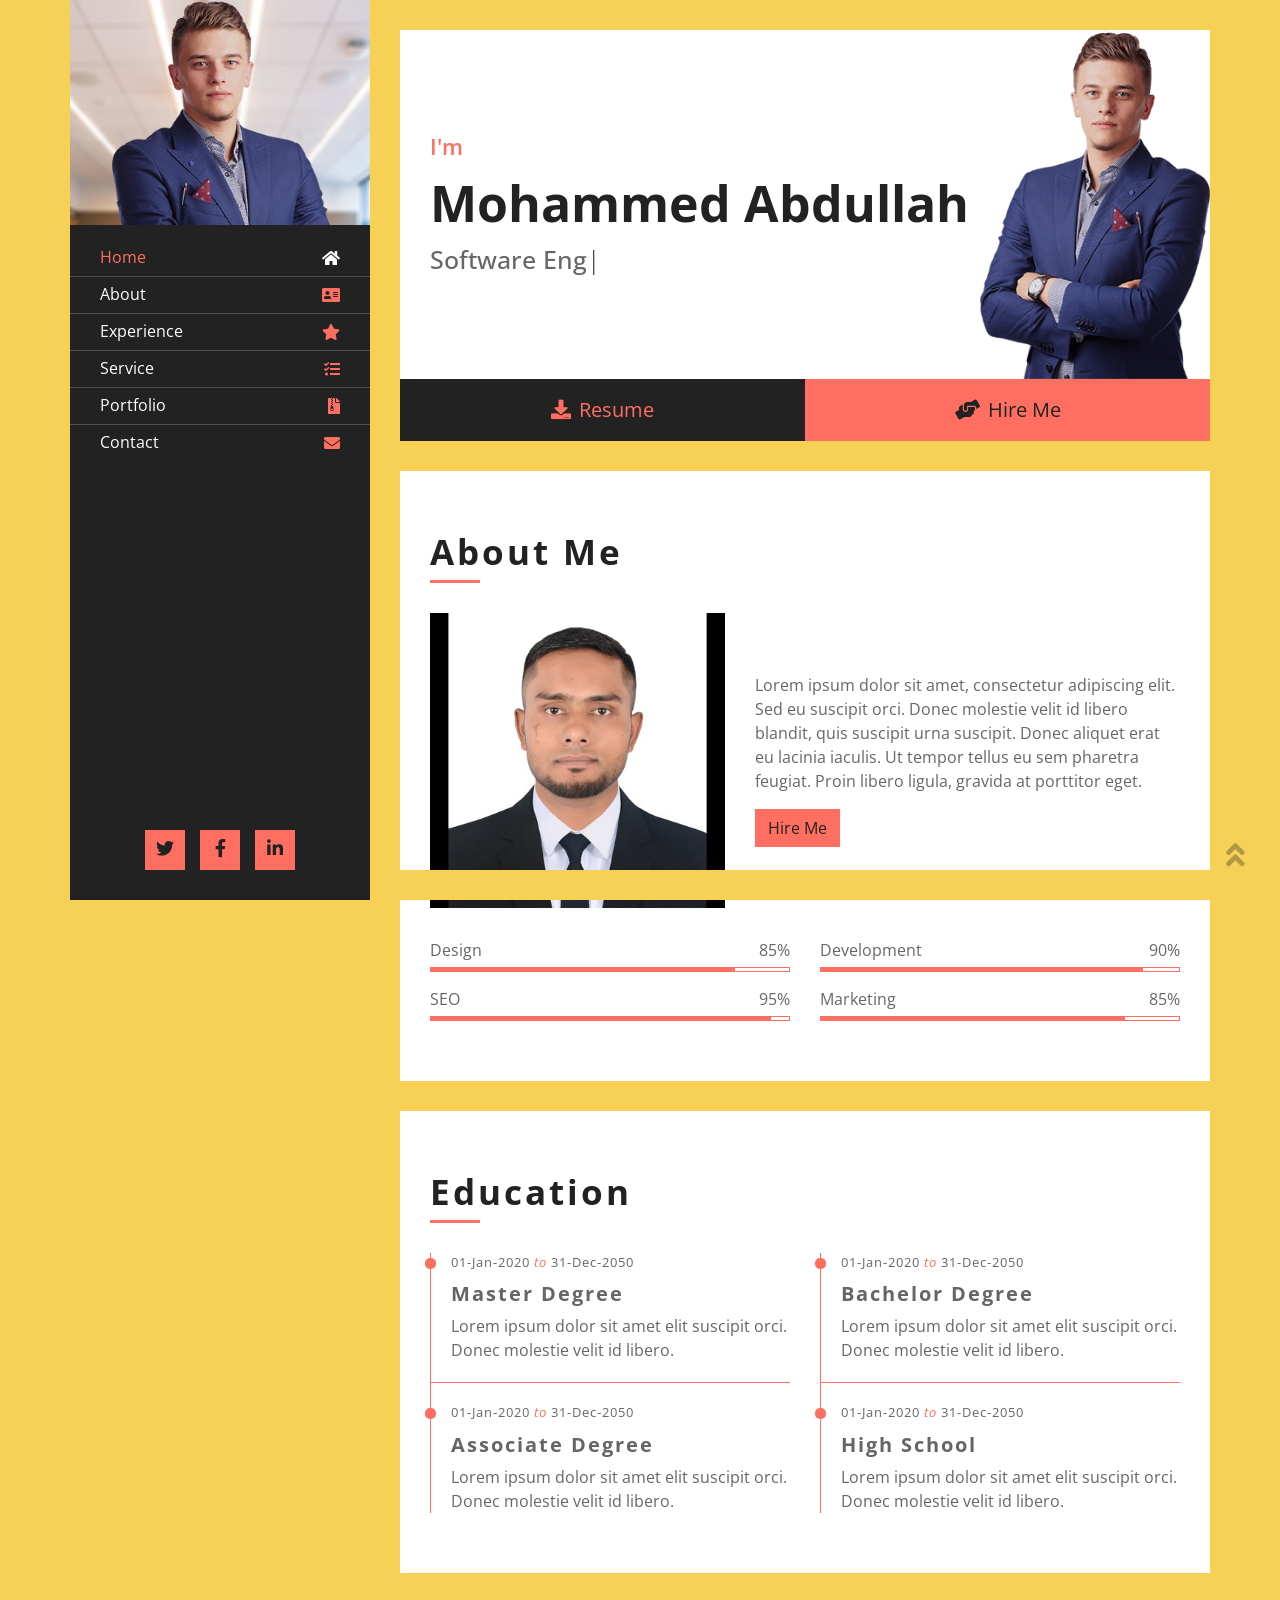
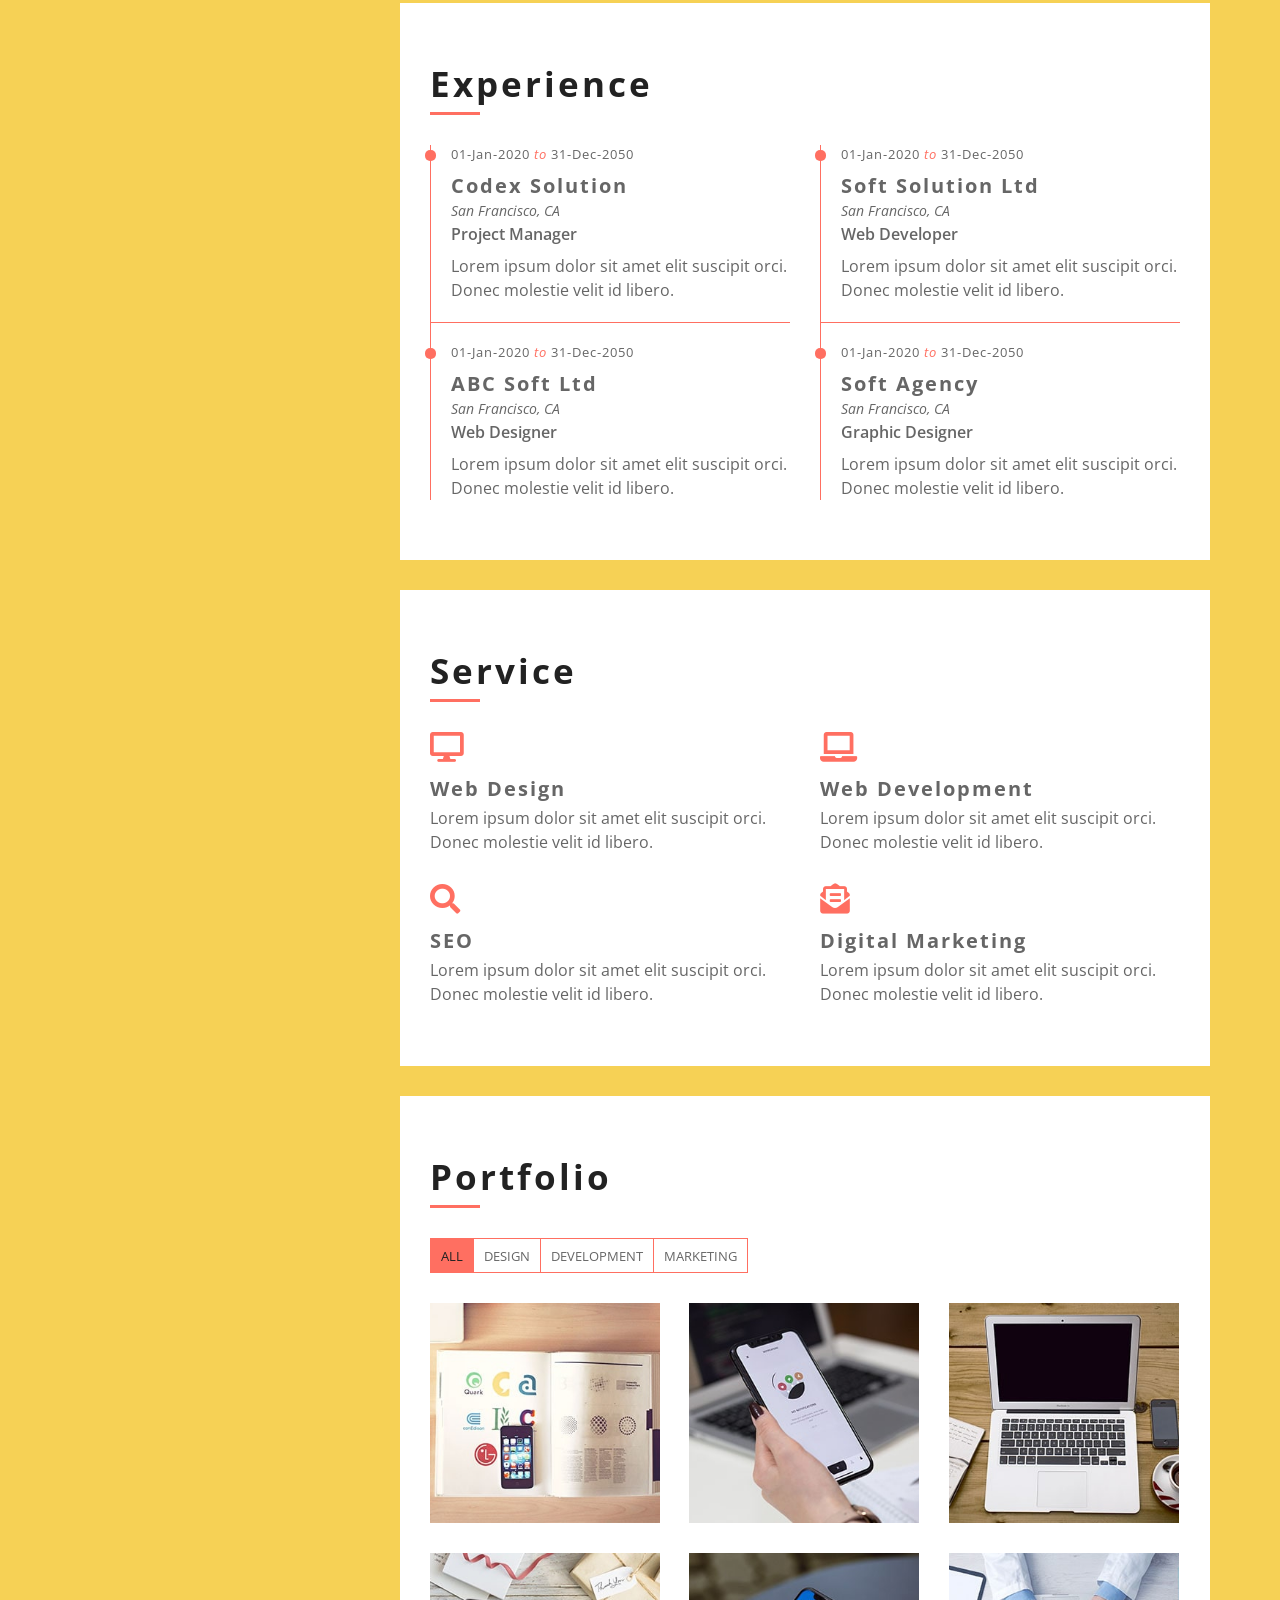
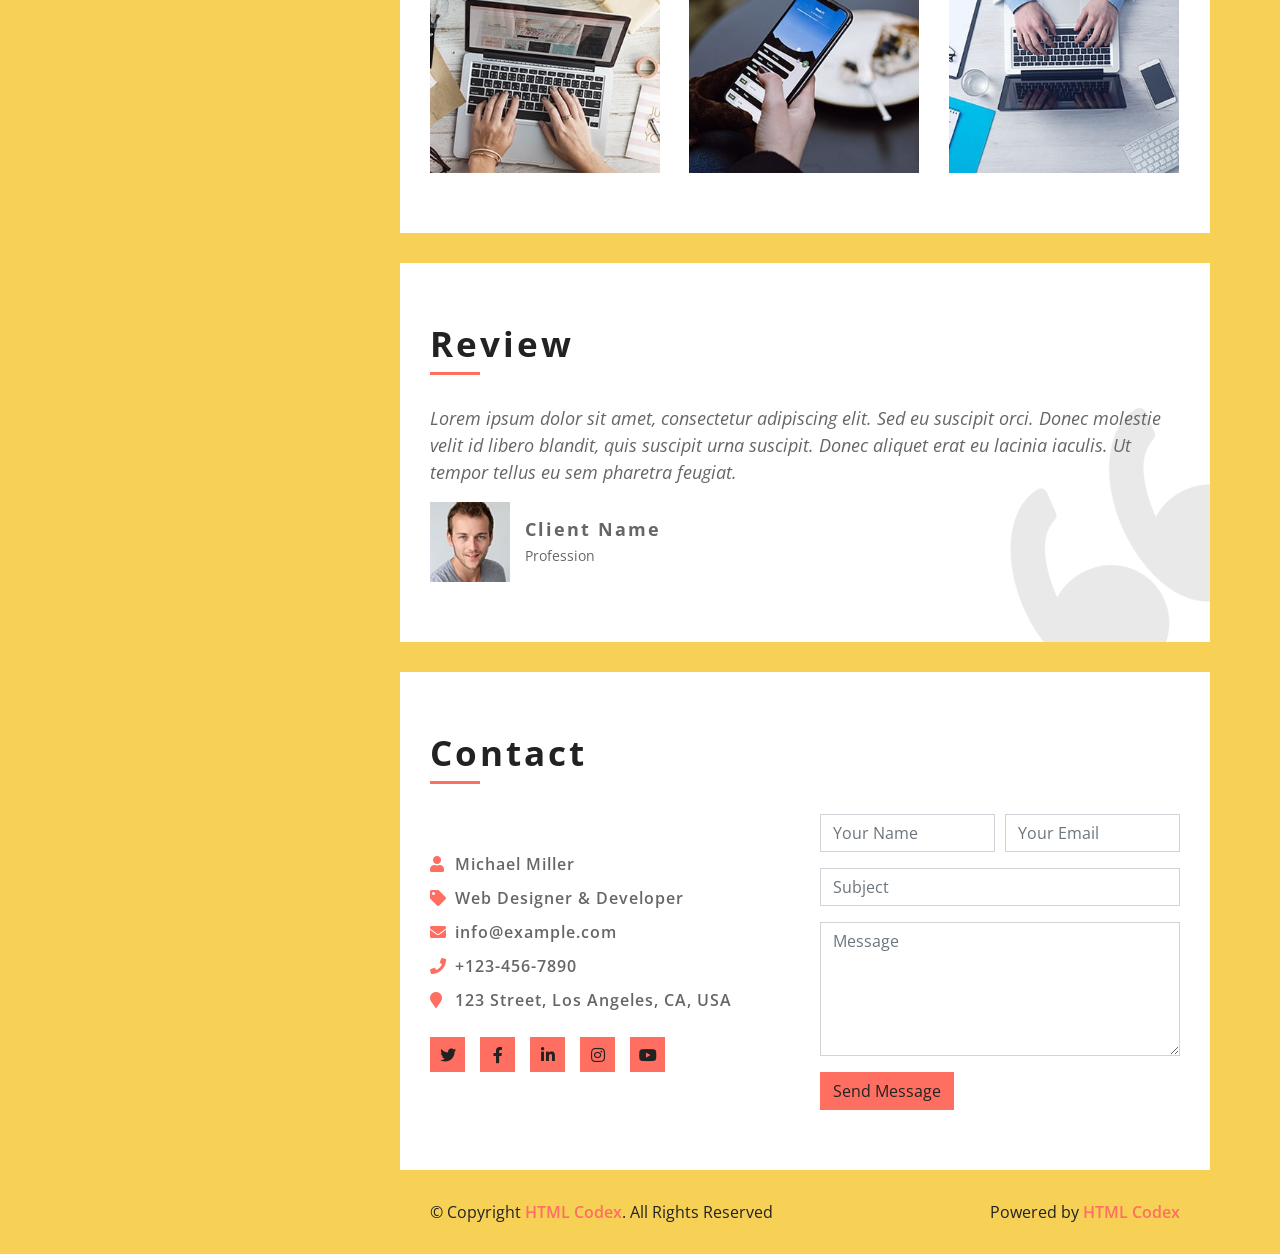
<file: index.html>
<!DOCTYPE html>
<html lang="en">
    <head>
        <meta charset="utf-8">
        <title>Awal's Resume</title>
        <meta content="width=device-width, initial-scale=1.0" name="viewport">
        <meta content="Resume Website Template Free Download" name="keywords">
        <meta content="Resume Website Template Free Download" name="description">

        <!-- Favicon -->
        <link href="img/favicon.ico" rel="icon">

        <!-- Google Fonts -->
        <link href="https://fonts.googleapis.com/css2?family=Open+Sans:300;400;600;700;800&display=swap" rel="stylesheet">

        <!-- CSS Libraries -->
        <link href="https://stackpath.bootstrapcdn.com/bootstrap/4.4.1/css/bootstrap.min.css" rel="stylesheet">
        <link href="https://cdnjs.cloudflare.com/ajax/libs/font-awesome/5.10.0/css/all.min.css" rel="stylesheet">
        <link href="lib/slick/slick.css" rel="stylesheet">
        <link href="lib/slick/slick-theme.css" rel="stylesheet">
        <link href="lib/lightbox/css/lightbox.min.css" rel="stylesheet">

        <!-- Template Stylesheet -->
        <link href="css/style.css" rel="stylesheet">
    </head>

    <body data-spy="scroll" data-target=".navbar" data-offset="51">
        <div class="wrapper">
            <div class="sidebar">
                <div class="sidebar-header">
                    <img src="img/profile.jpg" alt="Image">
                </div>
                <div class="sidebar-content">
                    <nav class="navbar navbar-expand-md bg-dark navbar-dark">
                        <a href="#" class="navbar-brand">Navigation</a>
                        <button type="button" class="navbar-toggler" data-toggle="collapse" data-target="#navbarCollapse">
                            <span class="navbar-toggler-icon"></span>
                        </button>
                        <div class="collapse navbar-collapse" id="navbarCollapse">
                            <ul class="nav navbar-nav">
                                <li class="nav-item">
                                    <a class="nav-link" href="#header">Home<i class="fa fa-home"></i></a>
                                </li>
                                <li class="nav-item">
                                    <a class="nav-link" href="#about">About<i class="fa fa-address-card"></i></a>
                                </li>
                                <li class="nav-item">
                                    <a class="nav-link" href="#experience">Experience<i class="fa fa-star"></i></a>
                                </li>
                                <li class="nav-item">
                                    <a class="nav-link" href="#service">Service<i class="fa fa-tasks"></i></a>
                                </li>
                                <li class="nav-item">
                                    <a class="nav-link" href="#portfolio">Portfolio<i class="fa fa-file-archive"></i></a>
                                </li>
                                <li class="nav-item">
                                    <a class="nav-link" href="#contact">Contact<i class="fa fa-envelope"></i></a>
                                </li>
                            </ul>
                        </div>
                    </nav>
                </div>
                <div class="sidebar-footer">
                    <a href="#"><i class="fab fa-twitter"></i></a>
                    <a href="#"><i class="fab fa-facebook-f"></i></a>
                    <a href="#"><i class="fab fa-linkedin-in"></i></a>
                </div>
            </div>
            <div class="content">
                <!-- Header Start -->
                <div class="header" id="header">
                    <div class="content-inner">
                        <p>I'm</p>
                        <h1>Mohammed Abdullah</h1>
                        <h2></h2>
                        <div class="typed-text">Software Engineer, Web Developer, Front End Developer, Sales Manager</div>
                    </div>
                </div>
                <!-- Header End -->
                
                <!-- Large Button Start -->
                <div class="large-btn">
                    <div class="content-inner">
                        <a class="btn" href="#"><i class="fa fa-download"></i>Resume</a>
                        <a class="btn" href="#"><i class="fa fa-hands-helping"></i>Hire Me</a>
                    </div>
                </div>
                <!-- Large Button End -->
                
                <!-- About Start -->
                <div class="about" id="about">
                    <div class="content-inner">
                        <div class="content-header">
                            <h2>About Me</h2>
                        </div>
                        <div class="row align-items-center">
                            <div class="col-md-6 col-lg-5">
                                <img src="img/about.jpg" alt="Image">
                            </div>
                            <div class="col-md-6 col-lg-7">
                                <p>
                                    Lorem ipsum dolor sit amet, consectetur adipiscing elit. Sed eu suscipit orci. Donec molestie velit id libero blandit, quis suscipit urna suscipit. Donec aliquet erat eu lacinia iaculis. Ut tempor tellus eu sem pharetra feugiat. Proin libero ligula, gravida at porttitor eget.
                                </p>
                                <a class="btn" href="#">Hire Me</a>
                            </div>
                        </div>
                        <div class="row">
                            <div class="col-md-6">
                                <div class="skills">
                                    <div class="skill-name">
                                        <p>Design</p><p>85%</p>
                                    </div>
                                    <div class="progress">
                                        <div class="progress-bar" role="progressbar" aria-valuenow="85" aria-valuemin="0" aria-valuemax="100"></div>
                                    </div>
                                    <div class="skill-name">
                                        <p>SEO</p><p>95%</p>
                                    </div>
                                    <div class="progress">
                                        <div class="progress-bar" role="progressbar" aria-valuenow="95" aria-valuemin="0" aria-valuemax="100"></div>
                                    </div>
                                </div>
                            </div>
                            <div class="col-md-6">
                                <div class="skills">
                                    <div class="skill-name">
                                        <p>Development</p><p>90%</p>
                                    </div>
                                    <div class="progress">
                                        <div class="progress-bar" role="progressbar" aria-valuenow="90" aria-valuemin="0" aria-valuemax="100"></div>
                                    </div>
                                    <div class="skill-name">
                                        <p>Marketing</p><p>85%</p>
                                    </div>
                                    <div class="progress">
                                        <div class="progress-bar" role="progressbar" aria-valuenow="85" aria-valuemin="0" aria-valuemax="100"></div>
                                    </div>
                                </div>
                            </div>
                        </div>
                    </div>
                </div>
                <!-- About End -->
                
                <!-- Education Start -->
                <div class="education" id="education">
                    <div class="content-inner">
                        <div class="content-header">
                            <h2>Education</h2>
                        </div>
                        <div class="row align-items-center">
                            <div class="col-md-6">
                                <div class="edu-col">
                                    <span>01-Jan-2020 <i>to</i> 31-Dec-2050</span>
                                    <h3>Master Degree</h3>
                                    <p>Lorem ipsum dolor sit amet elit suscipit orci. Donec molestie velit id libero.</p>
                                </div>
                            </div>
                            <div class="col-md-6">
                                <div class="edu-col">
                                    <span>01-Jan-2020 <i>to</i> 31-Dec-2050</span>
                                    <h3>Bachelor Degree</h3>
                                    <p>Lorem ipsum dolor sit amet elit suscipit orci. Donec molestie velit id libero.</p>
                                </div>
                            </div>
                            <div class="col-md-6">
                                <div class="edu-col">
                                    <span>01-Jan-2020 <i>to</i> 31-Dec-2050</span>
                                    <h3>Associate Degree</h3>
                                    <p>Lorem ipsum dolor sit amet elit suscipit orci. Donec molestie velit id libero.</p>
                                </div>
                            </div>
                            <div class="col-md-6">
                                <div class="edu-col">
                                    <span>01-Jan-2020 <i>to</i> 31-Dec-2050</span>
                                    <h3>High School</h3>
                                    <p>Lorem ipsum dolor sit amet elit suscipit orci. Donec molestie velit id libero.</p>
                                </div>
                            </div>
                        </div>
                    </div>
                </div>
                <!-- Education Start -->
                
                <!-- Experience Start -->
                <div class="experience" id="experience">
                    <div class="content-inner">
                        <div class="content-header">
                            <h2>Experience</h2>
                        </div>
                        <div class="row align-items-center">
                            <div class="col-md-6">
                                <div class="exp-col">
                                    <span>01-Jan-2020 <i>to</i> 31-Dec-2050</span>
                                    <h3>Codex Solution</h3>
                                    <h4>San Francisco, CA</h4>
                                    <h5>Project Manager</h5>
                                    <p>Lorem ipsum dolor sit amet elit suscipit orci. Donec molestie velit id libero.</p>
                                </div>
                            </div>
                            <div class="col-md-6">
                                <div class="exp-col">
                                    <span>01-Jan-2020 <i>to</i> 31-Dec-2050</span>
                                    <h3>Soft Solution Ltd</h3>
                                    <h4>San Francisco, CA</h4>
                                    <h5>Web Developer</h5>
                                    <p>Lorem ipsum dolor sit amet elit suscipit orci. Donec molestie velit id libero.</p>
                                </div>
                            </div>
                            <div class="col-md-6">
                                <div class="exp-col">
                                    <span>01-Jan-2020 <i>to</i> 31-Dec-2050</span>
                                    <h3>ABC Soft Ltd</h3>
                                    <h4>San Francisco, CA</h4>
                                    <h5>Web Designer</h5>
                                    <p>Lorem ipsum dolor sit amet elit suscipit orci. Donec molestie velit id libero.</p>
                                </div>
                            </div>
                            <div class="col-md-6">
                                <div class="exp-col">
                                    <span>01-Jan-2020 <i>to</i> 31-Dec-2050</span>
                                    <h3>Soft Agency</h3>
                                    <h4>San Francisco, CA</h4>
                                    <h5>Graphic Designer</h5>
                                    <p>Lorem ipsum dolor sit amet elit suscipit orci. Donec molestie velit id libero.</p>
                                </div>
                            </div>
                        </div>
                    </div>
                </div>
                <!-- Experience Start -->
                
                <!-- Service Start -->
                <div class="service" id="service">
                    <div class="content-inner">
                        <div class="content-header">
                            <h2>Service</h2>
                        </div>
                        <div class="row align-items-center">
                            <div class="col-md-6">
                                <div class="srv-col">
                                    <i class="fa fa-desktop"></i>
                                    <h3>Web Design</h3>
                                    <p>Lorem ipsum dolor sit amet elit suscipit orci. Donec molestie velit id libero.</p>
                                </div>
                            </div>
                            <div class="col-md-6">
                                <div class="srv-col">
                                    <i class="fa fa-laptop"></i>
                                    <h3>Web Development</h3>
                                    <p>Lorem ipsum dolor sit amet elit suscipit orci. Donec molestie velit id libero.</p>
                                </div>
                            </div>
                            <div class="col-md-6">
                                <div class="srv-col">
                                    <i class="fa fa-search"></i>
                                    <h3>SEO</h3>
                                    <p>Lorem ipsum dolor sit amet elit suscipit orci. Donec molestie velit id libero.</p>
                                </div>
                            </div>
                            <div class="col-md-6">
                                <div class="srv-col">
                                    <i class="fa fa-envelope-open-text"></i>
                                    <h3>Digital Marketing</h3>
                                    <p>Lorem ipsum dolor sit amet elit suscipit orci. Donec molestie velit id libero.</p>
                                </div>
                            </div>
                        </div>
                    </div>
                </div>
                <!-- Service Start -->
                
                <!-- Portfolio Start -->
                <div class="portfolio" id="portfolio">
                    <div class="content-inner">
                        <div class="content-header">
                            <h2>Portfolio</h2>
                        </div>
                        <div class="row">
                            <div class="col-lg-12">
                                <ul id="portfolio-flters">
                                    <li data-filter="*" class="filter-active">All</li>
                                    <li data-filter=".web-des">Design</li>
                                    <li data-filter=".web-dev">Development</li>
                                    <li data-filter=".dig-mar">Marketing</li>
                                </ul>
                            </div>
                        </div>
                        <div class="row portfolio-container">
                            <div class="col-lg-4 col-md-6 portfolio-item web-des">
                                <div class="portfolio-wrap">
                                    <figure>
                                        <img src="img/portfolio-1.jpg" class="img-fluid" alt="">
                                        <a href="img/portfolio-1.jpg" data-lightbox="portfolio" data-title="Project Name" class="link-preview" title="Preview"><i class="fa fa-eye"></i></a>
                                        <a href="#" class="link-details" title="More Details"><i class="fa fa-link"></i></a>
                                        <a class="portfolio-title" href="#">Project Name <span>Web Design</span></a>
                                    </figure>
                                </div>
                            </div>

                            <div class="col-lg-4 col-md-6 portfolio-item web-des">
                                <div class="portfolio-wrap">
                                    <figure>
                                        <img src="img/portfolio-2.jpg" class="img-fluid" alt="">
                                        <a href="img/portfolio-2.jpg" class="link-preview" data-lightbox="portfolio" data-title="Project Name" title="Preview"><i class="fa fa-eye"></i></a>
                                        <a href="#" class="link-details" title="More Details"><i class="fa fa-link"></i></a>
                                        <a class="portfolio-title" href="#">Project Name <span>Web Design</span></a>
                                    </figure>
                                </div>
                            </div>

                            <div class="col-lg-4 col-md-6 portfolio-item web-dev">
                                <div class="portfolio-wrap">
                                    <figure>
                                        <img src="img/portfolio-3.jpg" class="img-fluid" alt="">
                                        <a href="img/portfolio-3.jpg" class="link-preview" data-lightbox="portfolio" data-title="Project Name" title="Preview"><i class="fa fa-eye"></i></a>
                                        <a href="#" class="link-details" title="More Details"><i class="fa fa-link"></i></a>
                                        <a class="portfolio-title" href="#">Project Name <span>Web Development</span></a>
                                    </figure>
                                </div>
                            </div>

                            <div class="col-lg-4 col-md-6 portfolio-item web-dev">
                                <div class="portfolio-wrap">
                                    <figure>
                                        <img src="img/portfolio-4.jpg" class="img-fluid" alt="">
                                        <a href="img/portfolio-4.jpg" class="link-preview" data-lightbox="portfolio" data-title="Project Name" title="Preview"><i class="fa fa-eye"></i></a>
                                        <a href="#" class="link-details" title="More Details"><i class="fa fa-link"></i></a>
                                        <a class="portfolio-title" href="#">Project Name <span>Web Development</span></a>
                                    </figure>
                                </div>
                            </div>

                            <div class="col-lg-4 col-md-6 portfolio-item dig-mar">
                                <div class="portfolio-wrap">
                                    <figure>
                                        <img src="img/portfolio-5.jpg" class="img-fluid" alt="">
                                        <a href="img/portfolio-5.jpg" class="link-preview" data-lightbox="portfolio" data-title="Project Name" title="Preview"><i class="fa fa-eye"></i></a>
                                        <a href="#" class="link-details" title="More Details"><i class="fa fa-link"></i></a>
                                        <a class="portfolio-title" href="#">Project Name <span>Digital Marketing</span></a>
                                    </figure>
                                </div>
                            </div>

                            <div class="col-lg-4 col-md-6 portfolio-item dig-mar">
                                <div class="portfolio-wrap">
                                    <figure>
                                        <img src="img/portfolio-6.jpg" class="img-fluid" alt="">
                                        <a href="img/portfolio-6.jpg" class="link-preview" data-lightbox="portfolio" data-title="Project Name" title="Preview"><i class="fa fa-eye"></i></a>
                                        <a href="#" class="link-details" title="More Details"><i class="fa fa-link"></i></a>
                                        <a class="portfolio-title" href="#">Project Name <span>Digital Marketing</span></a>
                                    </figure>
                                </div>
                            </div>
                        </div>
                    </div>
                </div>
                <!-- Portfolio Start -->
                
                <!-- Review Start -->
                <div class="review" id="review">
                    <div class="content-inner">
                        <div class="content-header">
                            <h2>Review</h2>
                        </div>
                        <div class="row align-items-center review-slider">
                            <div class="col-md-12">
                                <div class="review-slider-item">
                                    <div class="review-text">
                                        <p>
                                            Lorem ipsum dolor sit amet, consectetur adipiscing elit. Sed eu suscipit orci. Donec molestie velit id libero blandit, quis suscipit urna suscipit. Donec aliquet erat eu lacinia iaculis. Ut tempor tellus eu sem pharetra feugiat.
                                        </p>
                                    </div>
                                    <div class="review-img">
                                        <img src="img/review-1.jpg" alt="Image">
                                        <div class="review-name">
                                            <h3>Client Name</h3>
                                            <p>Profession</p>
                                        </div>
                                    </div>
                                </div>
                            </div>
                            <div class="col-md-12">
                                <div class="review-slider-item">
                                    <div class="review-text">
                                        <p>
                                            Lorem ipsum dolor sit amet, consectetur adipiscing elit. Sed eu suscipit orci. Donec molestie velit id libero blandit, quis suscipit urna suscipit. Donec aliquet erat eu lacinia iaculis. Ut tempor tellus eu sem pharetra feugiat.
                                        </p>
                                    </div>
                                    <div class="review-img">
                                        <img src="img/review-2.jpg" alt="Image">
                                        <div class="review-name">
                                            <h3>Client Name</h3>
                                            <p>Profession</p>
                                        </div>
                                    </div>
                                </div>
                            </div>
                            <div class="col-md-12">
                                <div class="review-slider-item">
                                    <div class="review-text">
                                        <p>
                                            Lorem ipsum dolor sit amet, consectetur adipiscing elit. Sed eu suscipit orci. Donec molestie velit id libero blandit, quis suscipit urna suscipit. Donec aliquet erat eu lacinia iaculis. Ut tempor tellus eu sem pharetra feugiat.
                                        </p>
                                    </div>
                                    <div class="review-img">
                                        <img src="img/review-3.jpg" alt="Image">
                                        <div class="review-name">
                                            <h3>Client Name</h3>
                                            <p>Profession</p>
                                        </div>
                                    </div>
                                </div>
                            </div>
                        </div>
                    </div>
                </div>
                <!-- Review End -->
                
                <!-- Contact Start -->
                <div class="contact" id="contact">
                    <div class="content-inner">
                        <div class="content-header">
                            <h2>Contact</h2>
                        </div>
                        <div class="row align-items-center">
                            <div class="col-md-6">
                                <div class="contact-info">
                                    <p><i class="fa fa-user"></i>Michael Miller</p>
                                    <p><i class="fa fa-tag"></i>Web Designer & Developer</p>
                                    <p><i class="fa fa-envelope"></i><a href="mailto:info@example.com">info@example.com</a></p>
                                    <p><i class="fa fa-phone"></i><a href="tel:+1234567890">+123-456-7890</a></p>
                                    <p><i class="fa fa-map-marker"></i>123 Street, Los Angeles, CA, USA</p>
                                    <div class="social">
                                        <a class="btn" href=""><i class="fab fa-twitter"></i></a>
                                        <a class="btn" href=""><i class="fab fa-facebook-f"></i></a>
                                        <a class="btn" href=""><i class="fab fa-linkedin-in"></i></a>
                                        <a class="btn" href=""><i class="fab fa-instagram"></i></a>
                                        <a class="btn" href=""><i class="fab fa-youtube"></i></a>
                                    </div>
                                </div>
                            </div>
                            <div class="col-md-6">
                                <div class="form">
                                    <form>
                                        <div class="form-row">
                                            <div class="form-group col-md-6">
                                                <input type="text" class="form-control" placeholder="Your Name" />
                                            </div>
                                            <div class="form-group col-md-6">
                                                <input type="email" class="form-control" placeholder="Your Email" />
                                            </div>
                                        </div>
                                        <div class="form-group">
                                            <input type="text" class="form-control" placeholder="Subject" />
                                        </div>
                                        <div class="form-group">
                                            <textarea class="form-control" rows="5" placeholder="Message"></textarea>
                                        </div>
                                        <div><button class="btn" type="submit">Send Message</button></div>
                                    </form>
                                </div>
                            </div>
                        </div>
                    </div>
                </div>
                <!-- Contact End -->
                
                <!-- Footer Start -->
                <div class="footer">
                    <div class="content-inner">
                        <div class="row align-items-center">
                            <div class="col-md-6">
                                <p>&copy; Copyright <a href="https://htmlcodex.com">HTML Codex</a>. All Rights Reserved</p>
                            </div>
                            <div class="col-md-6">
                                <p>Powered by <a href="https://htmlcodex.com">HTML Codex</a></p>
                            </div>
                        </div>
                    </div>
                </div>
                <!-- Footer Start -->
            </div>
        </div>
        
        <!-- Back to Top -->
        <a href="#" class="back-to-top"><i class="fa fa-angle-double-up"></i></a>
        
        <!-- JavaScript Libraries -->
        <script src="https://code.jquery.com/jquery-3.4.1.min.js"></script>
        <script src="https://stackpath.bootstrapcdn.com/bootstrap/4.4.1/js/bootstrap.bundle.min.js"></script>
        <script src="lib/easing/easing.min.js"></script>
        <script src="lib/slick/slick.min.js"></script>
        <script src="lib/typed/typed.min.js"></script>
        <script src="lib/waypoints/waypoints.min.js"></script>
        <script src="lib/isotope/isotope.pkgd.min.js"></script>
        <script src="lib/lightbox/js/lightbox.min.js"></script>
        
        <!-- Template Javascript -->
        <script src="js/main.js"></script>
    </body>
</html>
</file>
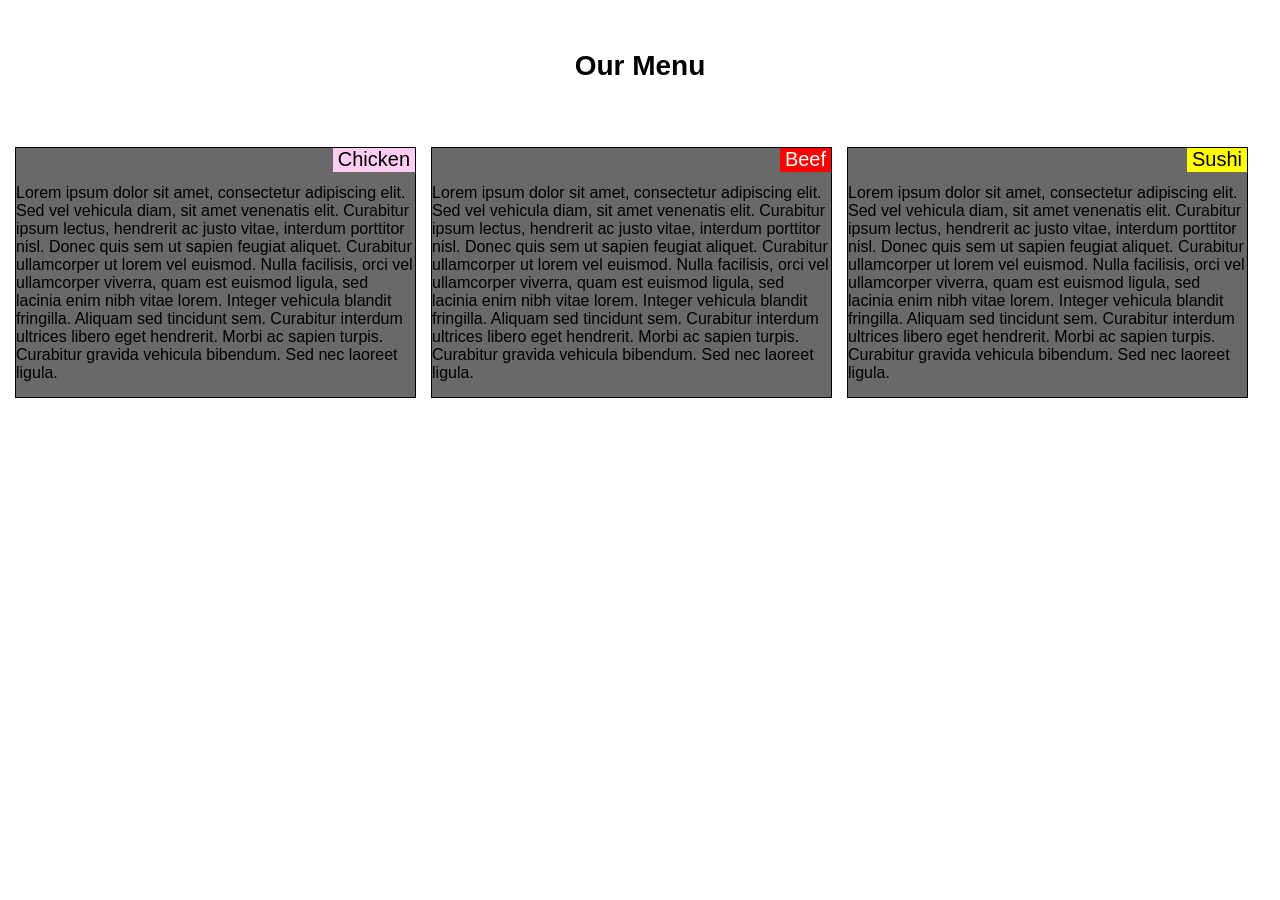
<file: module-2-coding-assignment/index.html>
<!DOCTYPE html>
<html lang="en">
<head>

   <meta charset="utf-8">
	<title>Assignment Solution for Module 2</title>
   <!-- Mobile Specific Metas
   ================================================== -->
	<meta name="viewport" content="width=device-width, initial-scale=1, maximum-scale=1">

	<!-- CSS
    ================================================== -->
   <link rel="stylesheet" href="css/style.css">

   <!-- Script
   ================================================== -->
	<script src=""></script>

</head>

<body class="font">
   <h1 class="title font">Our Menu</h1>
   <div class="row">
      <div class="col-lg-4 col-md-6 col-sm-12">
         <div>
            <p class="section-title"><span class="span-1">Chicken</span></p><br><br>
         </div>
         <section>
            Lorem ipsum dolor sit amet, consectetur adipiscing elit. Sed vel vehicula diam, sit amet venenatis elit. Curabitur ipsum lectus, hendrerit ac justo vitae, interdum porttitor nisl. Donec quis sem ut sapien feugiat aliquet. Curabitur ullamcorper ut lorem vel euismod. Nulla facilisis, orci vel ullamcorper viverra, quam est euismod ligula, sed lacinia enim nibh vitae lorem. Integer vehicula blandit fringilla. Aliquam sed tincidunt sem. Curabitur interdum ultrices libero eget hendrerit. Morbi ac sapien turpis. Curabitur gravida vehicula bibendum. Sed nec laoreet ligula.
         </section>
      </div>
      <div class="col-lg-4 col-md-6 col-sm-12">
         <div>
            <p class="section-title"><span class="span-2">Beef</span></p><br><br>
         </div>
         <section>
            Lorem ipsum dolor sit amet, consectetur adipiscing elit. Sed vel vehicula diam, sit amet venenatis elit. Curabitur ipsum lectus, hendrerit ac justo vitae, interdum porttitor nisl. Donec quis sem ut sapien feugiat aliquet. Curabitur ullamcorper ut lorem vel euismod. Nulla facilisis, orci vel ullamcorper viverra, quam est euismod ligula, sed lacinia enim nibh vitae lorem. Integer vehicula blandit fringilla. Aliquam sed tincidunt sem. Curabitur interdum ultrices libero eget hendrerit. Morbi ac sapien turpis. Curabitur gravida vehicula bibendum. Sed nec laoreet ligula.
         </section>
      </div>
      <div class="col-lg-4 col-md-12 col-sm-12">
         <div>
            <p class="section-title"><span class="span-3">Sushi</span></p><br><br>
         </div>
         <section>
            Lorem ipsum dolor sit amet, consectetur adipiscing elit. Sed vel vehicula diam, sit amet venenatis elit. Curabitur ipsum lectus, hendrerit ac justo vitae, interdum porttitor nisl. Donec quis sem ut sapien feugiat aliquet. Curabitur ullamcorper ut lorem vel euismod. Nulla facilisis, orci vel ullamcorper viverra, quam est euismod ligula, sed lacinia enim nibh vitae lorem. Integer vehicula blandit fringilla. Aliquam sed tincidunt sem. Curabitur interdum ultrices libero eget hendrerit. Morbi ac sapien turpis. Curabitur gravida vehicula bibendum. Sed nec laoreet ligula.
         </section>
      </div>
   </div>
</body>

</html>
</file>
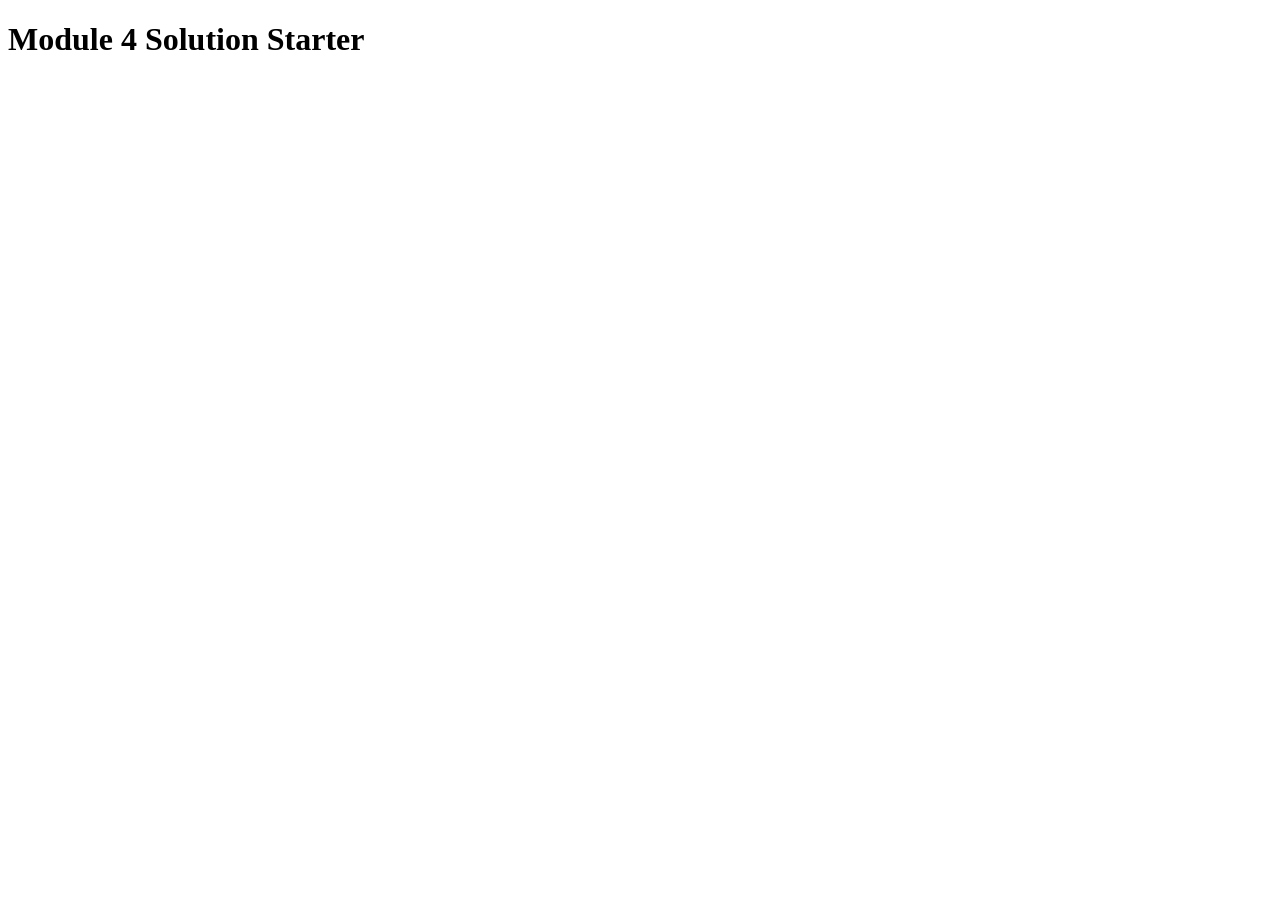
<file: module-4-coding-assignment/index.html>
<!DOCTYPE html>
<html>
<head>
  <meta charset="utf-8">
  <title>Assignment Solution for Module 3</title>
  <script src="SpeakHello.js"></script>
  <script src="SpeakGoodBye.js"></script>
  <script src="script.js"></script>
</head>
<body>
  <h1>Module 4 Solution Starter</h1>
</body>
</html>
</file>
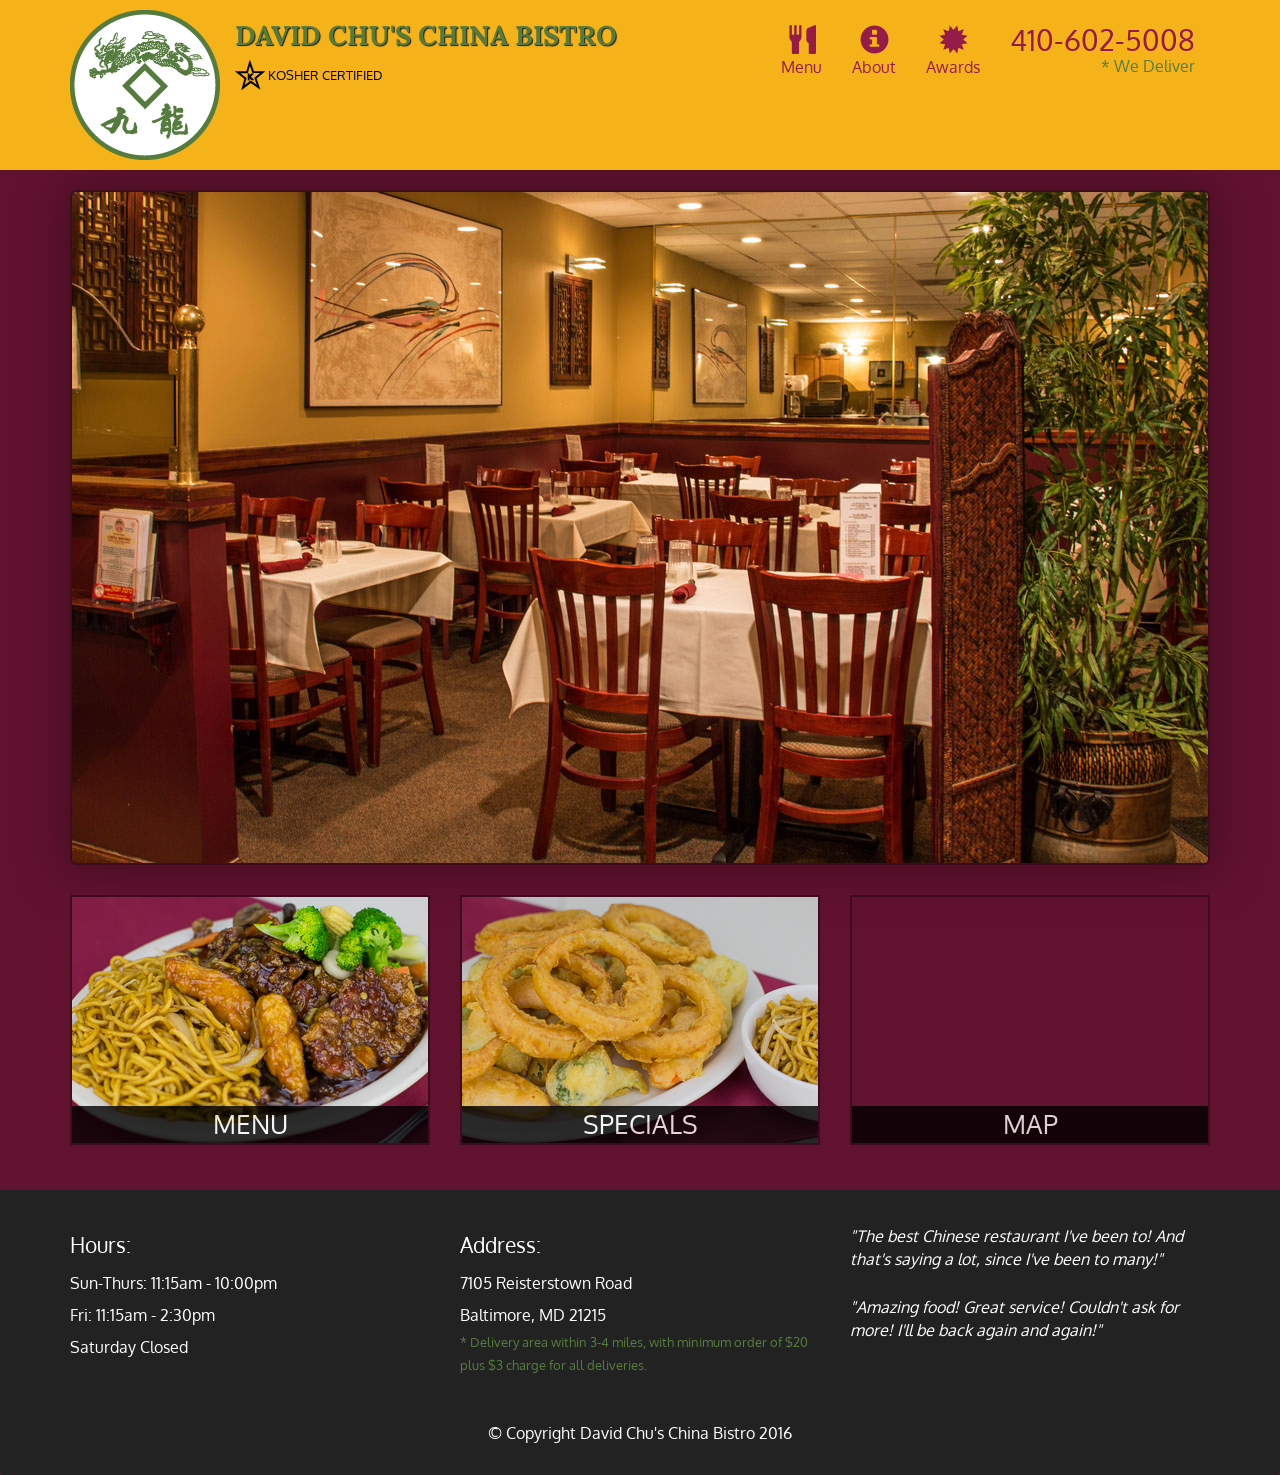
<file: module-5-coding-assignment/index.html>
<!doctype html>
<html lang="en">
  <head>
    <meta charset="utf-8">
    <meta http-equiv="X-UA-Compatible" content="IE=edge">
    <meta name="viewport" content="width=device-width, initial-scale=1">
    <title>David Chu's China Bistro</title>
    <link rel="stylesheet" href="css/bootstrap.min.css">
    <link rel="stylesheet" href="css/styles.css">
    <link href='https://fonts.googleapis.com/css?family=Oxygen:400,300,700' rel='stylesheet' type='text/css'>
    <link href='https://fonts.googleapis.com/css?family=Lora' rel='stylesheet' type='text/css'>
  </head>
<body>
  <header>
    <nav id="header-nav" class="navbar navbar-default">
      <div class="container">
        <div class="navbar-header">
          <a href="index.html" class="pull-left visible-md visible-lg">
            <div id="logo-img"></div>
          </a>

          <div class="navbar-brand">
            <a href="index.html"><h1>David Chu's China Bistro</h1></a>
            <p>
              <img src="images/star-k-logo.png" alt="Kosher certification">
              <span>Kosher Certified</span>
            </p>
          </div>

          <button id="navbarToggle" type="button" class="navbar-toggle collapsed" data-toggle="collapse" data-target="#collapsable-nav" aria-expanded="false">
            <span class="sr-only">Toggle navigation</span>
            <span class="icon-bar"></span>
            <span class="icon-bar"></span>
            <span class="icon-bar"></span>
          </button>
        </div>
        
        <div id="collapsable-nav" class="collapse navbar-collapse">
           <ul id="nav-list" class="nav navbar-nav navbar-right">
            <li id="navHomeButton" class="visible-xs active">
              <a href="index.html">
                <span class="glyphicon glyphicon-home"></span> Home</a>
            </li>
            <li id="navMenuButton">
              <a href="#" onclick="$dc.loadMenuCategories();">
                <span class="glyphicon glyphicon-cutlery"></span><br class="hidden-xs"> Menu</a>
            </li>
            <li>
              <a href="#">
                <span class="glyphicon glyphicon-info-sign"></span><br class="hidden-xs"> About</a>
            </li>
            <li>
              <a href="#">
                <span class="glyphicon glyphicon-certificate"></span><br class="hidden-xs"> Awards</a>
            </li>
            <li id="phone" class="hidden-xs">
              <a href="tel:410-602-5008">
                <span>410-602-5008</span></a><div>* We Deliver</div>
            </li>
          </ul><!-- #nav-list -->
        </div><!-- .collapse .navbar-collapse -->
      </div><!-- .container -->
    </nav><!-- #header-nav -->
  </header>

  <div id="call-btn" class="visible-xs">
    <a class="btn" href="tel:410-602-5008">
    <span class="glyphicon glyphicon-earphone"></span>
    410-602-5008
    </a>
  </div>
  <div id="xs-deliver" class="text-center visible-xs">* We Deliver</div>

  <div id="main-content" class="container"></div>

  <footer class="panel-footer">
    <div class="container">
      <div class="row">
        <section id="hours" class="col-sm-4">
          <span>Hours:</span><br>
          Sun-Thurs: 11:15am - 10:00pm<br>
          Fri: 11:15am - 2:30pm<br>
          Saturday Closed
          <hr class="visible-xs">
        </section>
        <section id="address" class="col-sm-4">
          <span>Address:</span><br>
          7105 Reisterstown Road<br>
          Baltimore, MD 21215
          <p>* Delivery area within 3-4 miles, with minimum order of $20 plus $3 charge for all deliveries.</p>
          <hr class="visible-xs">
        </section>
        <section id="testimonials" class="col-sm-4">
          <p>"The best Chinese restaurant I've been to! And that's saying a lot, since I've been to many!"</p>
          <p>"Amazing food! Great service! Couldn't ask for more! I'll be back again and again!"</p>
        </section>
      </div>
      <div class="text-center">&copy; Copyright David Chu's China Bistro 2016</div>
    </div>
  </footer>

  <!-- jQuery (Bootstrap JS plugins depend on it) -->
  <script src="js/jquery-2.1.4.min.js"></script>
  <script src="js/bootstrap.min.js"></script>
  <script src="js/ajax-utils.js"></script>
  <script src="js/script.js"></script>
</body>
</html>
</file>
<file: css/style.css>
/**********************************/
/********** General CSS ***********/
/**********************************/
body {
    color: #666666;
    background: #F6D155;
    font-family: 'Open Sans', sans-serif;
}

a {
    color: #222222;
    transition: all .3s;
}

a:hover,
a:active,
a:focus {
    color: #FF6F61;
    outline: none;
    text-decoration: none;
}

.btn:focus {
    box-shadow: none;
}


/**********************************/
/****** Layout with Sidebar *******/
/**********************************/
.wrapper {
    position: relative;
    margin: 0 auto;
    width: 100%;
    max-width: 1140px;
}

.wrapper .sidebar {
    position: relative;
    width: 100%;
    float: left;
    background: #222222;
}

.wrapper .content {
    position: relative;
    width: 100%;
    padding: 15px;
    float: left;
    background: #F6D155;
}

.wrapper .sidebar-header,
.wrapper .sidebar-footer {
    display: none;
}

.navbar {
    padding: 15px;
    background: #222222 !important;
}

.navbar-expand-md .navbar-nav .nav-item {
    width: 100%;
    border-top: 1px solid rgba(255, 255, 255, .2);
}

.navbar-expand-md .navbar-nav .nav-item:first-child{
    border-top: none;
}

.navbar-expand-md .navbar-nav .nav-link {
    color: #ffffff;
    padding: 5px 15px 7px 15px;
    transition: all .3s;
}

.navbar-expand-md .navbar-nav .nav-link i {
    color: #FF6F61;
    float: right;
    padding-top: 5px;
    transition: all .3s;
}

.navbar-expand-md .navbar-nav .nav-link:hover,
.navbar-expand-md .navbar-nav .nav-link.active {
    color: #FF6F61;
}

.navbar-expand-md .navbar-nav .nav-link:hover i,
.navbar-expand-md .navbar-nav .nav-link.active i{
    color: #ffffff;
}


.wrapper .sidebar,
.wrapper .content {
    -webkit-transition: margin 200ms ease-out;
    -moz-transition: margin 200ms ease-out;
    -o-transition: margin 200ms ease-out;
    transition: margin 200ms ease-out;
}

@media (min-width: 768px) {
    .wrapper .content {
        padding: 30px 0px 30px 30px;
    }
    
    .wrapper .content::before,
    .wrapper .content::after {
        position: fixed;
        content: "";
        width: 100%;
        height: 30px;
        background: #F6D155;
        z-index: 1;
    }
    
    .wrapper .content::before {
        top: 0;
    }
    
    .wrapper .content::after {
        bottom: 0;
    }
    
    .wrapper .sidebar {
        position: fixed;
        width: 300px;
        height: 100%;
        margin-left: -250px;
        float: left;
        overflow: auto;
        scrollbar-width: thin;
        scrollbar-color: gray;
        z-index: 2;
    }

    .wrapper .sidebar:hover {
        margin-left: 0px;
    }
    
    .wrapper .content {
        position: relative;
        width: calc(100% - 50px);
        margin-left: 50px;
        float: right;
    }
    
    .wrapper .sidebar:hover  .sidebar-header {
        position: relative;
        display: block;
        width: 100%;
    }

    .wrapper .sidebar .sidebar-header img {
        width: 100%;
        height: auto;
    }
    
    .navbar-brand {
        display: none;
    }
    
    .navbar {
        padding: 15px 0;
        flex-direction: column;
    }
    
    .wrapper .sidebar:hover .navbar-expand-md .navbar-nav .nav-link {
        padding: 5px 30px 7px 30px;
    }
    
    .wrapper .sidebar::-webkit-scrollbar {
        width: 7px;
    }

    .wrapper .sidebar::-webkit-scrollbar-track {
        -webkit-box-shadow: inset 0 0 6px rgba(0,0,0,0.1);
    }

    .wrapper .sidebar::-webkit-scrollbar-thumb {
        background-color: darkgrey;
        outline: 1px solid slategrey;
        border-radius: 7px
    }
    
    .navbar-brand {
        display: none;
    }
    
    .sidebar .sidebar-footer {
        width: 300px;
        position: fixed;
        bottom: 0;
        padding: 15px;
        font-size: 0;
        text-align: center;
        background: #222222;
    }
    
    .sidebar .sidebar-footer a {
        display: inline-block;
        width: 40px;
        height: 40px;
        padding: 5px 0;
        margin: 0 15px 15px 0;
        text-align: center;
        font-size: 18px;
        color: #222222;
        background: #FF6F61;
    }
    
    .sidebar .sidebar-footer a:last-child {
        margin-right: 0;
    }
    
    .sidebar .sidebar-footer a:hover {
        color: #FF6F61;
        background: #ffffff;
    }
    
    .sidebar:hover .sidebar-footer {
        display: block;
    }
}

@media (min-width: 992px) {
    .wrapper .sidebar {
        margin: 0;
    }

    .wrapper .content {
        width: calc(100% - 300px);
        margin-left: 300px;
    }

    .sidebar .sidebar-header {
        position: relative;
        display: block;
        width: 100%;
    }
    
    .navbar-expand-md .navbar-nav .nav-link {
        padding: 5px 30px 7px 30px;
    }
    
    .sidebar .sidebar-footer {
        display: block;
    }
}

@media (max-width: 1140px) {
    .wrapper .content {
        padding: 30px;
    }
}

@media (max-width: 576px) {
    .wrapper .content {
        padding: 15px;
    }
}


/**********************************/
/******** Back to Top CSS *********/
/**********************************/
.back-to-top {
    position: fixed;
    display: none;
    width: 30px;
    height: 30px;
    text-align: center;
    line-height: 1;
    font-size: 30px;
    right: 30px;
    bottom: 30px;
    transition: background 0.5s;
    z-index: 11;
}

.back-to-top i {
    color: #222222;
}

.back-to-top i:hover {
    color: #FF6F61;
}

.back-to-top {
    -webkit-animation: action 1s infinite  alternate;
    animation: action 1s infinite  alternate;
}

@-webkit-keyframes action {
    0% { transform: translateY(0); }
    100% { transform: translateY(-15px); }
}

@keyframes action {
    0% { transform: translateY(0); }
    100% { transform: translateY(-15px); }
}


/**********************************/
/*********** Header CSS ***********/
/**********************************/
.header {
    position: relative;
    background: #ffffff;
}

.header .content-inner {
    padding: 100px 30px;
    background: url(../img/profile.png) right bottom no-repeat;
    background-size: contain;
}

.header p {
    color: #FF6F61;
    font-size: 22px;
    font-weight: 600;
    margin-bottom: 10px;
}

.header h1 {
    color: #222222;
    font-size: 50px;
    font-weight: 700;
}

.header h2 {
    display: inline-block;
    margin: 0;
    height: 25px;
    font-size: 25px;
}

.header .typed-text {
    display: none;
}

.header .typed-cursor {
    font-size: 25px;
    font-weight: 300;
    color: #222222;
}

.large-btn .content-inner {
    font-size: 0;
    border-bottom: 30px solid #F6D155;
}

.large-btn .btn {
    position: relative;
    width: 50%;
    padding: 15px 0;
    color: #FF6F61;
    font-size: 20px;
    background: #222222;
    border-radius: 0;
}

.large-btn .btn:last-child {
    color: #222222;
    background: #FF6F61;
}

.large-btn .btn i {
    margin-right: 8px;
}

.large-btn .btn::after {
    position: absolute;
    content: "";
    width: 0;
    height: 100%;
    top: 0;
    left: 0;
    transition: all .3s;
}

.large-btn .btn:hover::after {
    width: 100%;
    background: rgba(255, 255, 255, .1);
}


/**********************************/
/******* Content Header CSS *******/
/**********************************/
.content-header {
    position: relative;
    width: 100%;
    margin-bottom: 30px;
    padding-bottom: 10px;
}

.content-header h2 {
    color: #222222;
    font-size: 35px;
    font-weight: 700;
    letter-spacing: 3px;
    margin: 0;
}

.content-header::after {
    content: '';
    position: absolute;
    display: block;
    width: 50px;
    height: 3px;
    bottom: 0;
    left: 0;
    background: #FF6F61;
}


/**********************************/
/*********** About CSS ************/
/**********************************/
.about {
    position: relative;
    padding: 60px 30px;
    background: #ffffff;
    border-bottom: 30px solid #F6D155;
}


.about img {
    width: 100%;
    height: auto;
}

@media(max-width: 767.98px) {
    .about img {
        margin-bottom: 15px;
    }
}

.about .btn {
    border-radius: 0;
    color: #222222;
    background: #FF6F61;
    transition: all .3s;
}

.about .btn:hover {
    color: #FF6F61;
    background: #222222;
}

.about .skills {
    padding-top: 15px;
}

.about .skill-name {
    margin-top: 15px;
}

.about .skill-name p {
    display: inline-block;
    margin-bottom: 5px;
    font-size: 16px;
    font-weight: 400;
}

.about .skill-name p:last-child {
    float: right;
}

.about .progress {
    height: 5px;
    border: 1px solid #FF6F61;
    border-radius: 0;
    background: #ffffff;
}

.about .progress .progress-bar {
    width: 1px;
    background: #FF6F61;
    border-radius: 0;
    transition: 1s;
}


/**********************************/
/********* Education CSS **********/
/**********************************/
.education {
    position: relative;
    padding: 60px 30px;
    background: #ffffff;
    border-bottom: 30px solid #F6D155;
}

.education .edu-col {
    position: relative;
    width: 100%;
    padding: 20px 0 20px 20px;
    border-left: 1px solid #FF6F61;
    border-bottom: 1px solid #FF6F61;
}

.education .col-md-6:first-child .edu-col {
    padding-top: 0;
}

.education .col-md-6:last-child .edu-col {
    border-bottom: none;
    padding-bottom: 0;
}

@media (min-width: 768px) {
    .education .col-md-6:nth-child(-n+2) .edu-col {
        padding-top: 0;
    }

    .education .col-md-6:last-child .edu-col,
    .education .col-md-6:nth-last-child(2) .edu-col {
        border-bottom: none;
        padding-bottom: 0;
    }
}

.education .edu-col span {
    position: relative;
    display: block;
    font-size: 13px;
    letter-spacing: 1px;
    margin-bottom: 10px;
}

.education .edu-col span::before {
    position: absolute;
    content: "";
    width: 11px;
    height: 11px;
    background: #FF6F61;
    top: 5px;
    left: -26px;
    border-radius: 5px;
}

.education .edu-col span i {
    color: #FF6F61;
}

.education .edu-col h3 {
    font-size: 20px;
    font-weight: 700;
    letter-spacing: 2px;
}

.education .edu-col p {
    margin: 0;
}


/**********************************/
/********* Experience CSS *********/
/**********************************/
.experience {
    position: relative;
    padding: 60px 30px;
    background: #ffffff;
    border-bottom: 30px solid #F6D155;
}

.experience .exp-col {
    position: relative;
    width: 100%;
    padding: 20px 0 20px 20px;
    border-left: 1px solid #FF6F61;
    border-bottom: 1px solid #FF6F61;
}

.experience .col-md-6:first-child .exp-col {
    padding-top: 0;
}

.experience .col-md-6:last-child .exp-col {
    border-bottom: none;
    padding-bottom: 0;
}

@media (min-width: 768px) {
    .experience .col-md-6:nth-child(-n+2) .exp-col {
        padding-top: 0;
    }

    .experience .col-md-6:last-child .exp-col,
    .experience .col-md-6:nth-last-child(2) .exp-col {
        border-bottom: none;
        padding-bottom: 0;
    }
}

.experience .exp-col span {
    position: relative;
    display: block;
    font-size: 13px;
    letter-spacing: 1px;
    margin-bottom: 10px;
}

.experience .exp-col span::before {
    position: absolute;
    content: "";
    width: 11px;
    height: 11px;
    background: #FF6F61;
    top: 5px;
    left: -26px;
    border-radius: 5px;
}

.experience .exp-col span i {
    color: #FF6F61;
}

.experience .exp-col h3 {
    font-size: 20px;
    font-weight: 700;
    letter-spacing: 2px;
    margin-bottom: 5px;
}

.experience .exp-col h4 {
    font-size: 14px;
    font-weight: 400;
    font-style: italic;
    margin-bottom: 5px;
}

.experience .exp-col h5 {
    font-size: 16px;
    font-weight: 600;
    margin-bottom: 10px;
}

.experience .exp-col p {
    margin: 0;
}


/**********************************/
/*********** Service CSS **********/
/**********************************/
.service {
    position: relative;
    padding: 60px 30px 30px 30px;
    background: #ffffff;
    border-bottom: 30px solid #F6D155;
}

.service .srv-col {
    position: relative;
    width: 100%;
    margin-bottom: 30px;
}

.service .srv-col i {
    font-size: 30px;
    color: #FF6F61;
    margin-bottom: 15px;
}

.service .srv-col h3 {
    font-size: 20px;
    font-weight: 700;
    letter-spacing: 2px;
    margin-bottom: 5px;
}

.experience .exp-col h4 {
    font-size: 14px;
    font-weight: 400;
    font-style: italic;
    margin-bottom: 5px;
}

.experience .exp-col h5 {
    font-size: 16px;
    font-weight: 600;
    margin-bottom: 10px;
}

.experience .exp-col p {
    margin: 0;
}


/**********************************/
/********** Portfolio CSS *********/
/**********************************/
.portfolio {
    position: relative;
    padding: 60px 30px 30px 30px;
    background: #ffffff;
    border-bottom: 30px solid #F6D155;
}

.portfolio #portfolio-flters {
    padding: 0;
    margin: -15px 0 30px 0;
    list-style: none;
    font-size: 0;
}

.portfolio #portfolio-flters li {
    cursor: pointer;
    margin: 15px -1px 0 0;
    display: inline-block;
    height: 35px;
    padding: 10px;
    color: #666666;
    font-size: 13px;
    line-height: 15px;
    text-transform: uppercase;
    border: 1px solid #FF6F61;
    background: #ffffff;
    transition: all 0.3s ease-in-out;
}

.portfolio #portfolio-flters li:hover,
.portfolio #portfolio-flters li.filter-active {
    background: #FF6F61;
    color: #222222;
}

.portfolio .portfolio-item {
    position: relative;
    height: 250px;
    overflow: hidden;
}

.portfolio .portfolio-item figure {
    background: #ffffff;
    overflow: hidden;
    height: 220px;
    position: relative;
    border-radius: 0;
    margin: 0; 
}

.portfolio .portfolio-item figure img {
    width: 100%; 
    height: 100%; 
    object-fit: cover; 
}

.portfolio .portfolio-item figure:hover img {
    opacity: 0.3;
    transition: 0.3s;
}

.portfolio .portfolio-item figure .link-preview,
.portfolio .portfolio-item figure .link-details,
.portfolio .portfolio-item figure .portfolio-title {
    position: absolute;
    display: inline-block;
    opacity: 0;
    line-height: 1;
    text-align: center;
    width: 45px;
    height: 35px;
    background: #FF6F61;
    transition: 0.2s linear;
}

.portfolio .portfolio-item figure .link-preview i,
.portfolio .portfolio-item figure .link-details i {
    color: #222222;
    padding-top: 10px;
    font-size: 16px;
}

.portfolio .portfolio-item figure .link-preview:hover,
.portfolio .portfolio-item figure .link-details:hover {
    background: #222222;
}

.portfolio .portfolio-item figure .link-preview:hover i,
.portfolio .portfolio-item figure .link-details:hover i {
    color: #FF6F61;
}

.portfolio .portfolio-item figure .link-preview {
    left: 50%;
    top: calc(25% - 18px);
}

.portfolio .portfolio-item figure .link-details {
    right: 50%;
    top: calc(25% - 18px);
}

.portfolio .portfolio-item figure .portfolio-title {
    margin: 0;
    width: 100%;
    height: 50%;
    left: 0;
    right: 0;
    top: 100%;
    padding: 30px 10px;
    color: #222222;
    font-size: 16px;
    font-weight: 600;
    background: rgba(255, 111, 97, .5);
    border-radius: 0;
}

.portfolio .portfolio-item figure .portfolio-title:hover {
    text-decoration: none;
}

.portfolio .portfolio-item figure .portfolio-title span {
    display: block;
    margin-top: 10px;
    font-family: 'Open Sans', sans-serif;
    font-size: 13px;
    font-weight: 300;
}

.portfolio .portfolio-item figure:hover .link-preview {
    opacity: 1;
    left: calc(50% - 61px);
}

.portfolio .portfolio-item figure:hover .link-details {
    opacity: 1;
    right: calc(50% - 61px);
}

.portfolio .portfolio-item figure:hover .portfolio-title {
    opacity: 1;
    top: 50%;
}


/**********************************/
/*********** Review CSS ***********/
/**********************************/
.review {
    position: relative;
    background: #ffffff;
    border-bottom: 30px solid #F6D155;
}

.review .content-inner {
    position: relative;
    padding: 60px 30px;
    background: url(../img/quote.png) right bottom no-repeat;
}

.review .review-text p {
    font-size: 18px;
    font-style: italic;
}

.review .review-img {
    display: flex;
    align-items: center;
}

.review .review-img img {
    width: 80px; 
    height: 80px; 
    object-fit: cover;
    margin-right: 15px;
}

.review .review-name h3 {
    font-size: 18px;
    font-weight: 700;
    letter-spacing: 2px;
    margin-bottom: 5px;
}

.review .review-name p {
    font-size: 14px;
    margin-bottom: 0;
}

.review .review-text .ratting {
    margin-bottom: 5px;
}

.review .review-text .ratting i {
    color: #FF6F61;
    font-size: 14px;
}

.review .slick-slider:hover .slick-prev {
    left: 30px;
}

.review .slick-slider:hover .slick-next {
    right: 30px;
}

.review-slider .slick-prev,
.review-slider .slick-next {
    width: 35px;
    height: 35px;
    z-index: 1;
    opacity: 0;
    transition: .5s;
    background: rgba(255, 111, 97, .7);
}

.review-slider .slick-prev {
    left: 55px;
}

.review-slider .slick-next {
    right: 55px;
}

.review-slider.slick-slider:hover .slick-prev {
    left: 15px;
    opacity: 1;
}

.review-slider.slick-slider:hover .slick-next {
    right: 15px;
    opacity: 1;
}

.review-slider .slick-prev:hover,
.review-slider .slick-prev:focus,
.review-slider .slick-next:hover,
.review-slider .slick-next:focus {
    background: rgba(0, 0, 0, .7);
}

.review-slider .slick-prev:hover::before,
.review-slider .slick-prev:focus::before,
.review-slider .slick-next:hover::before,
.review-slider .slick-next:focus::before {
    color: #FF6F61;
}

.review-slider .slick-prev::before,
.review-slider .slick-next::before {
    font-family: "Font Awesome 5 Free";
    font-weight: 900;
    font-size: 18px;
    color: #ffffff;
}

.review-slider .slick-prev::before {
    content: "\f104";
}

.review-slider .slick-next::before {
    content: "\f105";
}

.review-slider .slick-dots {
    bottom: 15px;
}

.review-slider .slick-dots li button:before {
    color: #ffffff;
    font-size: 15px;
}

.review-slider .slick-dots li.slick-active button:before {
    color: #FF6F61;
}

.review-slider.slick-slider {
    margin-bottom: 0;
}


/**********************************/
/*********** Contact CSS ***********/
/**********************************/
.contact {
    position: relative;
    padding: 60px 30px 30px 30px;
    background: #ffffff;
}

.contact .contact-info {
    position: relative;
    width: 100%;
    margin-bottom: 30px;
}

.contact .contact-info p {
    font-size: 16px;
    font-weight: 600;
    letter-spacing: 1px;
    margin-bottom: 10px;
}

.contact .contact-info p i {
    width: 25px;
    color: #FF6F61;
}

.contact .contact-info p a {
    color: #666666;
}

.contact .contact-info p a:hover {
    color: #FF6F61;
    text-decoration: none;
}

.contact .social {
    font-size: 0;
}

.contact .social a {
    width: 35px;
    height: 35px;
    padding: 5px 0;
    color: #222222;
    background: #FF6F61;
    border-radius: 0;
    margin-top: 15px;
    margin-right: 15px;
    transition: all .3s;
}

.contact .social a:last-child {
    margin-right: 0;
}

.contact .social a:hover {
    color: #FF6F61;
    background: #222222;
}

.contact .form {
    position: relative;
    width: 100%;
    margin-bottom: 30px;
}

.contact .form .form-control {
    border-radius: 0;
}

.contact .form .form-control:focus {
    box-shadow: none;
    border-color: #FF6F61;
}

.contact .form .btn {
    color: #222222;
    background: #FF6F61;
    border-radius: 0;
    transition: all .3s;
}

.contact .form .btn:hover {
    color: #FF6F61;
    background: #222222;
}


/**********************************/
/*********** Footer CSS ***********/
/**********************************/
.footer {
    position: relative;
    width: 100%;
    padding: 30px 30px 0 30px;
    background: #F6D155;
}

.footer .col-md-6:last-child {
    text-align: right;
}

@media(max-width: 767.98px) {
    .footer .col-md-6,
    .footer .col-md-6:last-child{
        text-align: center;
    }
}

.footer p {
    color: #222222;
    margin: 0;
}

.footer a {
    color: #FF6F61;
    font-weight: 600;
}

.footer a:hover {
    color: #222222;
}
</file>
<file: module-2-coding-assignment/css/style.css>
/** **/

* { 
    margin: 0;
    padding: 0;
    box-sizing: border-box;
}
.title {
    font-size: 175%;
    text-align: center;
    margin-top: 50px;
    margin-bottom: 50px;
}
.section-title {
    position: relative;
    padding: 0px;
    margin: 0px;
    float: right;
    font-size: 125%;
    background-color: dimgray;
    border: 0px solid black;
    height: 10px;
    position: absolute;
    top: 0;
    right: 0;
}
span {
    padding: 0px 5px 2px 5px;
}
.span-1 {
    color: black;
    background-color: #ffccf2;
}
.span-2 {
    color: white;
    background-color: red;
}
.span-3 {
    color: black;
    background-color: yellow;
}
.font {
    font-family: Arial, Helvetica, sans-serif;
}
.row {
    width: 100%;
}

/** Large devices (desktop, 992px and up) **/
@media (min-width: 992px) {
    .col-lg-4 {
        float: left;
        margin: 15px 0 50px 15px;
        padding: 0px 0px 15px 0px;
        border: 1px solid black;
        width: 31.33%;
        background-color: dimgray;
        position: relative;
    }
}

/** Large devices (tablet, 768px and 991.98px) **/
@media (min-width: 768px) and (max-width: 991.98px) {
    .col-md-6 {
        float: left;
        margin: 15px 5px 50px 15px;
        padding: 0px 5px 15px 15px;
        border: 1px solid black;
        width: 47.00%;
        background-color: dimgray;
        position: relative;
    }
    .col-md-12 {
        float: left;
        margin: 15px 5px 50px 15px;
        padding: 0px 5px 15px 15px;
        border: 1px solid black;
        width: 95.00%;
        background-color: dimgray;
        position: relative;
    }
}

/** Large devices (mobile, 767.98px and below) **/
@media (max-width: 767.98px) {
    .col-sm-12 {
        float: left;
        margin: 15px 25px 50px 15px;
        padding: 0px 5px 15px 15px;
        border: 1px solid black;
        width: 92.00%;
        background-color: dimgray;
        position: relative;
    }
}
</file>
<file: module-5-coding-assignment/css/styles.css>
body {
  font-size: 16px;
  color: #fff;
  background-color: #61122f;
  font-family: 'Oxygen', sans-serif;
}

/** HEADER **/
#header-nav {
  background-color: #f6b319;
  border-radius: 0;
  border: 0;
}

#logo-img {
  background: url('../images/restaurant-logo_large.png') no-repeat;
  width: 150px;
  height: 150px;
  margin: 10px 15px 10px 0;
}

.navbar-brand {
  padding-top: 25px;
}
.navbar-brand h1 { /* Restaurant name */
  font-family: 'Lora', serif;
  color: #557c3e;
  font-size: 1.5em;
  text-transform: uppercase;
  font-weight: bold;
  text-shadow: 1px 1px 1px #222;
  margin-top: 0;
  margin-bottom: 0;
  line-height: .75;
}
.navbar-brand a:hover, .navbar-brand a:focus {
  text-decoration: none;
}
.navbar-brand p { /* Kosher cert */
  color: #000;
  text-transform: uppercase;
  font-size: .7em;
  margin-top: 15px;
}
.navbar-brand p span { /* Star-K */
  vertical-align: middle;
}

#nav-list {
  margin-top: 10px;
}
#nav-list a {
  color: #951C49;
  text-align: center;
}
#nav-list a:hover {
  background: #E7E7E7;
}
#nav-list a span {
  font-size: 1.8em;
}

#phone {
  margin-top: 5px;
}
#phone a { /* Phone number */
  text-align: right;
  padding-bottom: 0;
}
#phone div { /* We Deliver */
  color: #557c3e;
  text-align: right;
  padding-right: 15px;
}

.navbar-header button.navbar-toggle, .navbar-header .icon-bar {
  border: 1px solid #61122f;
}
.navbar-header button.navbar-toggle {
  clear: both;
  margin-top: -30px;
}
/* END HEADER */

/* FOOTER */
.panel-footer {
  margin-top: 30px;
  padding-top: 35px;
  padding-bottom: 30px;
  background-color: #222;
  border-top: 0;
}
.panel-footer div.row {
  margin-bottom: 35px;
}
#hours, #address {
  line-height: 2;
}
#hours > span, #address > span {
  font-size: 1.3em;
}
#address p {
  color: #557c3e;
  font-size: .8em;
  line-height: 1.8;
}
#testimonials {
  font-style: italic;
}
#testimonials p:nth-child(2) {
  margin-top: 25px;
}
/* END FOOTER */



/* HOME PAGE */
.container .jumbotron {
  box-shadow: 0 0 50px #3F0C1F;
  border: 2px solid #3F0C1F;
}

#menu-tile, #specials-tile, #map-tile {
  height: 250px;
  width: 100%;
  margin-bottom: 15px;
  position: relative;
  border: 2px solid #3F0C1F;
  overflow: hidden;
}
#menu-tile:hover, #specials-tile:hover, #map-tile:hover {
  box-shadow: 0 1px 5px 1px #cccccc;
}
#menu-tile {
  background: url('../images/menu-tile.jpg') no-repeat;
  background-position: center;
}
#specials-tile {
  background: url('../images/specials-tile.jpg') no-repeat;
  background-position: center;
}
#menu-tile span, #specials-tile span, #map-tile span {
  position: absolute;
  bottom: 0;
  right: 0;
  width: 100%;
  text-align: center;
  font-size: 1.6em;
  text-transform: uppercase;
  background-color: #000;
  color: #fff;
  opacity: .8;
}
/* END HOME PAGE */

/* MENU CATEGORIES PAGE */
.category-tile { 
  position: relative;
  border: 2px solid #3F0C1F;
  overflow: hidden;
  width: 200px;
  height: 200px;
  margin: 0 auto 15px;
}
.category-tile span {
  position: absolute;
  bottom: 0;
  right: 0;
  width: 100%;
  text-align: center;
  font-size: 1.2em;
  text-transform: uppercase;
  background-color: #000;
  color: #fff;
  opacity: .8;
}
.category-tile:hover {
  box-shadow: 0 1px 5px 1px #cccccc;
}

#menu-categories-title + div {
  margin-bottom: 50px;
}
/* END MENU CATEGORIES PAGE */

/* SINGLE CATEGORY PAGE */
.menu-item-tile {
  margin-bottom: 25px;
}
.menu-item-tile hr {
  width: 80%;
}
.menu-item-tile .menu-item-price {
  font-size: 1.1em;
  text-align: right;
  margin-top: -15px;
  margin-right: -15px;
}
.menu-item-tile .menu-item-price span {
  font-size: .6em;
}
.menu-item-photo {
  position: relative;
  border: 2px solid #3F0C1F; 
  overflow: hidden;
  padding: 0;
  margin-right: -15px;
  margin-left: auto;
  margin-bottom: 20px;
  max-width: 250px;
}
.menu-item-photo div {
  position: absolute;
  bottom: 0;
  right: 0;
  width: 80px;
  background-color: #557c3e;
  text-align: center;
}
.menu-item-description {
  padding-right: 30px;
}
h3.menu-item-title {
  margin: 0 0 10px;
}
.menu-item-details {
  font-size: .9em;
  font-style: italic;
}
/* END SINGLE CATEGORY PAGE */


/********** Large devices only **********/
@media (min-width: 1200px) {
  .container .jumbotron {
    background: url('../images/jumbotron_1200.jpg') no-repeat;
    height: 675px;
  }
}

/********** Medium devices only **********/
@media (min-width: 992px) and (max-width: 1199px) {
  /* Header */
  #logo-img {
    background: url('../images/restaurant-logo_medium.png') no-repeat;
    width: 100px;
    height: 100px;
    margin: 5px 5px 5px 0;
  }
  /* End Header */

  /* Home Page */
  .container .jumbotron {
    background: url('../images/jumbotron_992.jpg') no-repeat;
    height: 558px;
  }
  /* End Home Page */
}

/********** Small devices only **********/
@media (min-width: 768px) and (max-width: 991px) {
  /* Home Page */
  .container .jumbotron {
    background: url('../images/jumbotron_768.jpg') no-repeat;
    height: 432px;
  }
  /* End Home Page */
}

/********** Extra small devices only **********/
@media (max-width: 767px) {
  /* Header */
  .navbar-brand {
    padding-top: 10px;
    height: 80px;
  }
  .navbar-brand h1 { /* Restaurant name */
    padding-top: 10px;
    font-size: 5vw; /* 1vw = 1% of viewport width */
  }
  .navbar-brand p { /* Kosher cert */
    font-size: .6em;
    margin-top: 12px;
  }
  .navbar-brand p img { /* Star-K */
    height: 20px;
  }

  #collapsable-nav a { /* Collapsed nav menu text */
    font-size: 1.2em;
  }
  #collapsable-nav a span { /* Collapsed nav menu glyph */
    font-size: 1em;
    margin-right: 5px;
  }

  #call-btn > a {
    font-size: 1.5em;
    display: block;
    margin: 0 20px;
    padding: 10px;
    border: 2px solid #fff;
    background-color: #f6b319;
    color: #951c49;
  }
  #xs-deliver {
    margin-top: 5px;
    font-size: .7em;
    letter-spacing: .1em;
    text-transform: uppercase;
  }
  /* End Header */

  /* Footer */
  .panel-footer section {
    margin-bottom: 30px;
    text-align: center;
  }
  .panel-footer section:nth-child(3) {
    margin-bottom: 0; /* margin already exists on the whole row */
  }
  .panel-footer section hr {
    width: 50%;
  }
  /* End Footer */

  /* Home Page */
  .container .jumbotron {
    margin-top: 30px;
    padding: 0;
  }
  #menu-tile, #specials-tile {
    width: 360px;
    margin: 0 auto 15px;
  }

  .menu-item-photo {
    margin-right: auto;
  }
  .menu-item-tile .menu-item-price {
    text-align: center;
  }
  .menu-item-description {
    text-align: center;;
  }
}


/********** Super extra small devices Only :-) (e.g., iPhone 4) **********/
@media (max-width: 479px) {
  /* Header */
  .navbar-brand h1 { /* Restaurant name */
    padding-top: 5px;
    font-size: 6vw;
  }
  /* End Header */
  
  /* Home page */
  #menu-tile, #specials-tile {
    width: 280px;
    margin: 0 auto 15px;
  }

  .col-xxs-12 {
    position: relative;
    min-height: 1px;
    padding-right: 15px;
    padding-left: 15px;
    float: left;
    width: 100%;
  }
}
</file>
